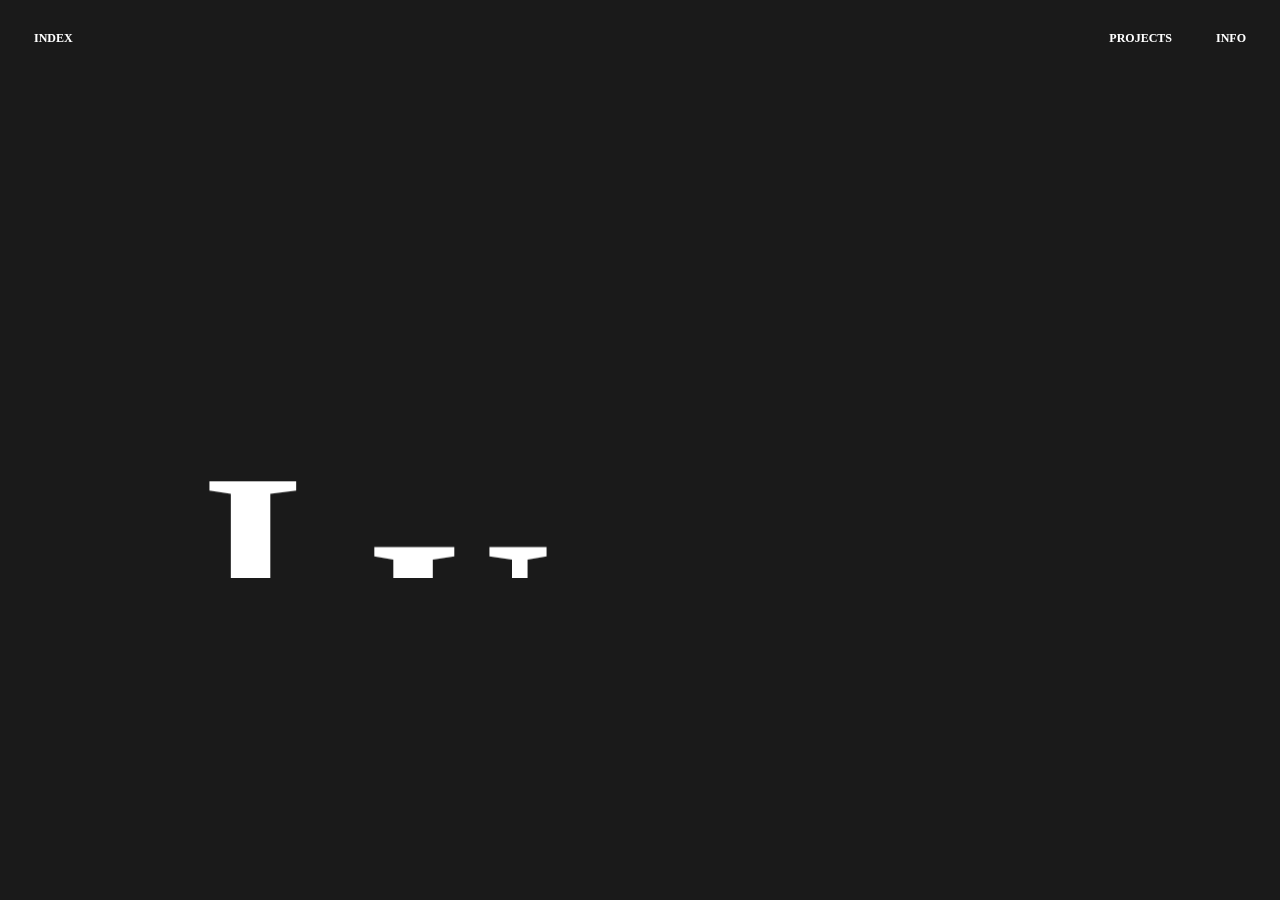
<file: index.html>
<!DOCTYPE html><html lang="en"><head><meta charSet="utf-8"/><meta name="viewport" content="width=device-width, initial-scale=1"/><link rel="stylesheet" href="/_next/static/css/c45810f44d08f109.css" data-precedence="next"/><link rel="preload" as="script" fetchPriority="low" href="/_next/static/chunks/webpack-5ea2783fe7f9bd2c.js"/><script src="/_next/static/chunks/edabcf89-3ff1fe3691b8cb63.js" async=""></script><script src="/_next/static/chunks/288-49bdf7ca2e3e1d63.js" async=""></script><script src="/_next/static/chunks/main-app-514548a72d9d7967.js" async=""></script><script src="/_next/static/chunks/app/layout-2e714f6672ad209f.js" async=""></script><script src="/_next/static/chunks/108a5669-2ee33206bbc38ba5.js" async=""></script><script src="/_next/static/chunks/100-eb7756ffb55eff02.js" async=""></script><script src="/_next/static/chunks/162-ba684f82c97103c1.js" async=""></script><script src="/_next/static/chunks/app/page-1709282a285d1cb0.js" async=""></script><title>Lueno</title><meta name="description" content="Lueno"/><link rel="icon" href="/favicon.ico" type="image/x-icon" sizes="16x16"/><script src="/_next/static/chunks/polyfills-42372ed130431b0a.js" noModule=""></script></head><body><div class="nav"><div class="logo"><div class="link"><a href="/">Index</a></div></div><div class="links"><div class="link"><a href="/projects">Projects</a></div><div class="link"><a href="/info">Info</a></div></div></div><div class="home"><h1>Lueno</h1></div><script src="/_next/static/chunks/webpack-5ea2783fe7f9bd2c.js" async=""></script><script>(self.__next_f=self.__next_f||[]).push([0])</script><script>self.__next_f.push([1,"1:\"$Sreact.fragment\"\n2:I[8577,[\"177\",\"static/chunks/app/layout-2e714f6672ad209f.js\"],\"ViewTransitions\"]\n3:I[7542,[\"177\",\"static/chunks/app/layout-2e714f6672ad209f.js\"],\"default\"]\n4:I[7664,[],\"\"]\n5:I[6383,[],\"\"]\n6:I[3518,[],\"ClientPageRoot\"]\n7:I[5581,[\"267\",\"static/chunks/108a5669-2ee33206bbc38ba5.js\",\"100\",\"static/chunks/100-eb7756ffb55eff02.js\",\"162\",\"static/chunks/162-ba684f82c97103c1.js\",\"974\",\"static/chunks/app/page-1709282a285d1cb0.js\"],\"default\"]\na:I[9416,[],\"OutletBoundary\"]\nd:I[9416,[],\"ViewportBoundary\"]\nf:I[9416,[],\"MetadataBoundary\"]\n11:I[8438,[],\"\"]\n:HL[\"/_next/static/css/c45810f44d08f109.css\",\"style\"]\n"])</script><script>self.__next_f.push([1,"0:{\"P\":null,\"b\":\"N0B2qQkdvONr1pAeZ9GYq\",\"p\":\"\",\"c\":[\"\",\"\"],\"i\":false,\"f\":[[[\"\",{\"children\":[\"__PAGE__\",{}]},\"$undefined\",\"$undefined\",true],[\"\",[\"$\",\"$1\",\"c\",{\"children\":[[[\"$\",\"link\",\"0\",{\"rel\":\"stylesheet\",\"href\":\"/_next/static/css/c45810f44d08f109.css\",\"precedence\":\"next\",\"crossOrigin\":\"$undefined\",\"nonce\":\"$undefined\"}]],[\"$\",\"$L2\",null,{\"children\":[\"$\",\"html\",null,{\"lang\":\"en\",\"children\":[\"$\",\"body\",null,{\"children\":[[\"$\",\"$L3\",null,{}],[\"$\",\"$L4\",null,{\"parallelRouterKey\":\"children\",\"error\":\"$undefined\",\"errorStyles\":\"$undefined\",\"errorScripts\":\"$undefined\",\"template\":[\"$\",\"$L5\",null,{}],\"templateStyles\":\"$undefined\",\"templateScripts\":\"$undefined\",\"notFound\":[[[\"$\",\"title\",null,{\"children\":\"404: This page could not be found.\"}],[\"$\",\"div\",null,{\"style\":{\"fontFamily\":\"system-ui,\\\"Segoe UI\\\",Roboto,Helvetica,Arial,sans-serif,\\\"Apple Color Emoji\\\",\\\"Segoe UI Emoji\\\"\",\"height\":\"100vh\",\"textAlign\":\"center\",\"display\":\"flex\",\"flexDirection\":\"column\",\"alignItems\":\"center\",\"justifyContent\":\"center\"},\"children\":[\"$\",\"div\",null,{\"children\":[[\"$\",\"style\",null,{\"dangerouslySetInnerHTML\":{\"__html\":\"body{color:#000;background:#fff;margin:0}.next-error-h1{border-right:1px solid rgba(0,0,0,.3)}@media (prefers-color-scheme:dark){body{color:#fff;background:#000}.next-error-h1{border-right:1px solid rgba(255,255,255,.3)}}\"}}],[\"$\",\"h1\",null,{\"className\":\"next-error-h1\",\"style\":{\"display\":\"inline-block\",\"margin\":\"0 20px 0 0\",\"padding\":\"0 23px 0 0\",\"fontSize\":24,\"fontWeight\":500,\"verticalAlign\":\"top\",\"lineHeight\":\"49px\"},\"children\":404}],[\"$\",\"div\",null,{\"style\":{\"display\":\"inline-block\"},\"children\":[\"$\",\"h2\",null,{\"style\":{\"fontSize\":14,\"fontWeight\":400,\"lineHeight\":\"49px\",\"margin\":0},\"children\":\"This page could not be found.\"}]}]]}]}]],\"$undefined\",[]],\"forbidden\":\"$undefined\",\"unauthorized\":\"$undefined\"}]]}]}]}]]}],{\"children\":[\"__PAGE__\",[\"$\",\"$1\",\"c\",{\"children\":[[\"$\",\"$L6\",null,{\"Component\":\"$7\",\"searchParams\":{},\"params\":{},\"promises\":[\"$@8\",\"$@9\"]}],\"$undefined\",null,[\"$\",\"$La\",null,{\"children\":[\"$Lb\",\"$Lc\",null]}]]}],{},null,false]},null,false],[\"$\",\"$1\",\"h\",{\"children\":[null,[\"$\",\"$1\",\"VGAA1IqSUhAzgRXEqFpgW\",{\"children\":[[\"$\",\"$Ld\",null,{\"children\":\"$Le\"}],null]}],[\"$\",\"$Lf\",null,{\"children\":\"$L10\"}]]}],false]],\"m\":\"$undefined\",\"G\":[\"$11\",\"$undefined\"],\"s\":false,\"S\":true}\n"])</script><script>self.__next_f.push([1,"8:{}\n9:{}\n"])</script><script>self.__next_f.push([1,"e:[[\"$\",\"meta\",\"0\",{\"charSet\":\"utf-8\"}],[\"$\",\"meta\",\"1\",{\"name\":\"viewport\",\"content\":\"width=device-width, initial-scale=1\"}]]\nb:null\n"])</script><script>self.__next_f.push([1,"c:null\n10:[[\"$\",\"title\",\"0\",{\"children\":\"Lueno\"}],[\"$\",\"meta\",\"1\",{\"name\":\"description\",\"content\":\"Lueno\"}],[\"$\",\"link\",\"2\",{\"rel\":\"icon\",\"href\":\"/favicon.ico\",\"type\":\"image/x-icon\",\"sizes\":\"16x16\"}]]\n"])</script></body></html>
</file>
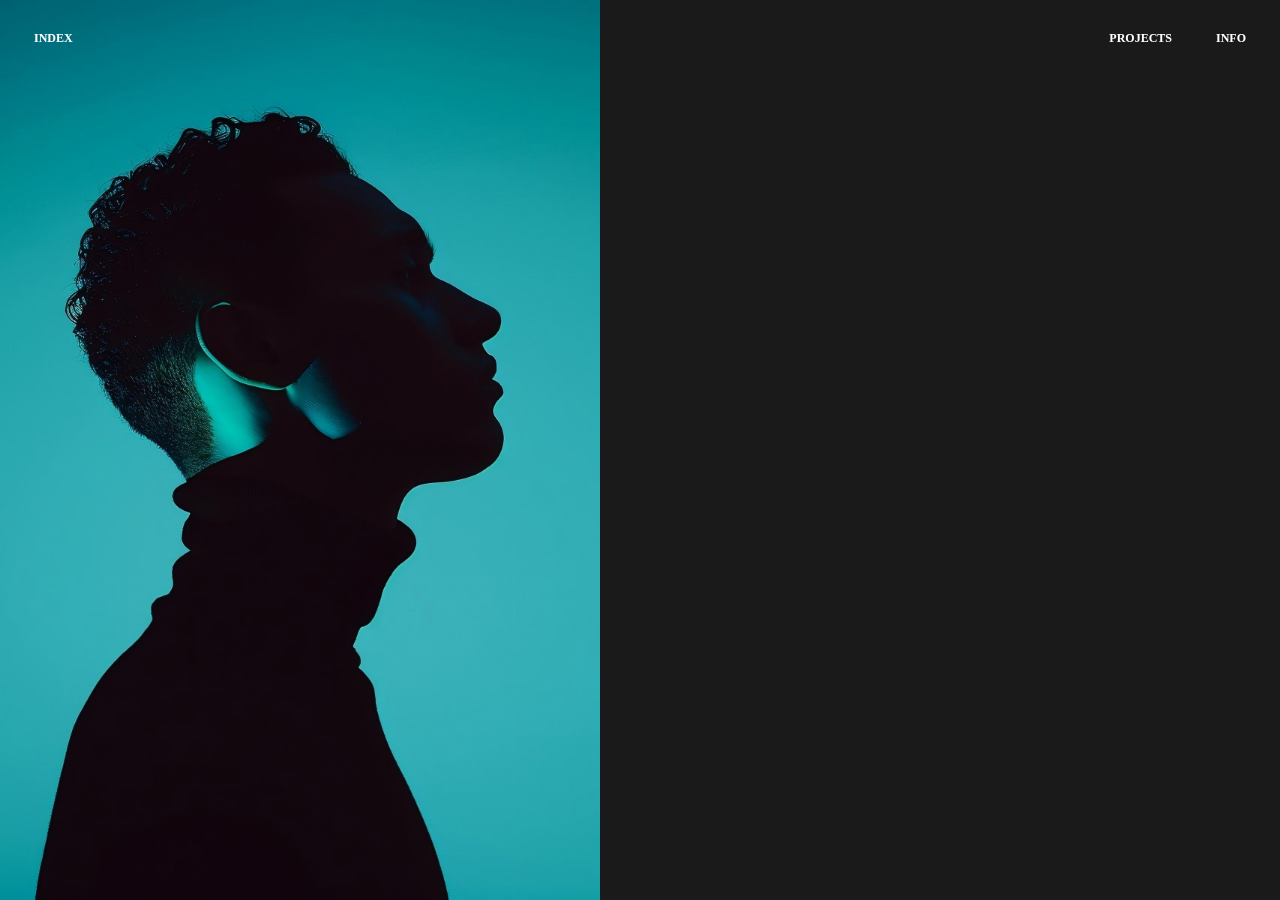
<file: info.html>
<!DOCTYPE html><html lang="en"><head><meta charSet="utf-8"/><meta name="viewport" content="width=device-width, initial-scale=1"/><link rel="preload" as="image" href="/images/portrait.jpeg"/><link rel="stylesheet" href="/_next/static/css/c45810f44d08f109.css" data-precedence="next"/><link rel="preload" as="script" fetchPriority="low" href="/_next/static/chunks/webpack-5ea2783fe7f9bd2c.js"/><script src="/_next/static/chunks/edabcf89-3ff1fe3691b8cb63.js" async=""></script><script src="/_next/static/chunks/288-49bdf7ca2e3e1d63.js" async=""></script><script src="/_next/static/chunks/main-app-514548a72d9d7967.js" async=""></script><script src="/_next/static/chunks/app/layout-2e714f6672ad209f.js" async=""></script><script src="/_next/static/chunks/108a5669-2ee33206bbc38ba5.js" async=""></script><script src="/_next/static/chunks/100-eb7756ffb55eff02.js" async=""></script><script src="/_next/static/chunks/162-ba684f82c97103c1.js" async=""></script><script src="/_next/static/chunks/app/info/page-3424eea69ebe1d3b.js" async=""></script><title>Lueno</title><meta name="description" content="Lueno"/><link rel="icon" href="/favicon.ico" type="image/x-icon" sizes="16x16"/><script src="/_next/static/chunks/polyfills-42372ed130431b0a.js" noModule=""></script></head><body><div class="nav"><div class="logo"><div class="link"><a href="/">Index</a></div></div><div class="links"><div class="link"><a href="/projects">Projects</a></div><div class="link"><a href="/info">Info</a></div></div></div><div class="info"><div class="col"><img src="/images/portrait.jpeg" alt=""/></div><div class="col"><p>Kaelon is a portrait photographer who captures striking and artistic images. His work focuses on light, shadow, and movement, creating portraits that feel both modern and timeless. With a minimal and moody style, he brings out raw emotion and unique beauty in every subject.</p></div></div><script src="/_next/static/chunks/webpack-5ea2783fe7f9bd2c.js" async=""></script><script>(self.__next_f=self.__next_f||[]).push([0])</script><script>self.__next_f.push([1,"1:\"$Sreact.fragment\"\n2:I[8577,[\"177\",\"static/chunks/app/layout-2e714f6672ad209f.js\"],\"ViewTransitions\"]\n3:I[7542,[\"177\",\"static/chunks/app/layout-2e714f6672ad209f.js\"],\"default\"]\n4:I[7664,[],\"\"]\n5:I[6383,[],\"\"]\n6:I[3518,[],\"ClientPageRoot\"]\n7:I[7954,[\"267\",\"static/chunks/108a5669-2ee33206bbc38ba5.js\",\"100\",\"static/chunks/100-eb7756ffb55eff02.js\",\"162\",\"static/chunks/162-ba684f82c97103c1.js\",\"811\",\"static/chunks/app/info/page-3424eea69ebe1d3b.js\"],\"default\"]\na:I[9416,[],\"OutletBoundary\"]\nd:I[9416,[],\"ViewportBoundary\"]\nf:I[9416,[],\"MetadataBoundary\"]\n11:I[8438,[],\"\"]\n:HL[\"/_next/static/css/c45810f44d08f109.css\",\"style\"]\n"])</script><script>self.__next_f.push([1,"0:{\"P\":null,\"b\":\"N0B2qQkdvONr1pAeZ9GYq\",\"p\":\"\",\"c\":[\"\",\"info\"],\"i\":false,\"f\":[[[\"\",{\"children\":[\"info\",{\"children\":[\"__PAGE__\",{}]}]},\"$undefined\",\"$undefined\",true],[\"\",[\"$\",\"$1\",\"c\",{\"children\":[[[\"$\",\"link\",\"0\",{\"rel\":\"stylesheet\",\"href\":\"/_next/static/css/c45810f44d08f109.css\",\"precedence\":\"next\",\"crossOrigin\":\"$undefined\",\"nonce\":\"$undefined\"}]],[\"$\",\"$L2\",null,{\"children\":[\"$\",\"html\",null,{\"lang\":\"en\",\"children\":[\"$\",\"body\",null,{\"children\":[[\"$\",\"$L3\",null,{}],[\"$\",\"$L4\",null,{\"parallelRouterKey\":\"children\",\"error\":\"$undefined\",\"errorStyles\":\"$undefined\",\"errorScripts\":\"$undefined\",\"template\":[\"$\",\"$L5\",null,{}],\"templateStyles\":\"$undefined\",\"templateScripts\":\"$undefined\",\"notFound\":[[[\"$\",\"title\",null,{\"children\":\"404: This page could not be found.\"}],[\"$\",\"div\",null,{\"style\":{\"fontFamily\":\"system-ui,\\\"Segoe UI\\\",Roboto,Helvetica,Arial,sans-serif,\\\"Apple Color Emoji\\\",\\\"Segoe UI Emoji\\\"\",\"height\":\"100vh\",\"textAlign\":\"center\",\"display\":\"flex\",\"flexDirection\":\"column\",\"alignItems\":\"center\",\"justifyContent\":\"center\"},\"children\":[\"$\",\"div\",null,{\"children\":[[\"$\",\"style\",null,{\"dangerouslySetInnerHTML\":{\"__html\":\"body{color:#000;background:#fff;margin:0}.next-error-h1{border-right:1px solid rgba(0,0,0,.3)}@media (prefers-color-scheme:dark){body{color:#fff;background:#000}.next-error-h1{border-right:1px solid rgba(255,255,255,.3)}}\"}}],[\"$\",\"h1\",null,{\"className\":\"next-error-h1\",\"style\":{\"display\":\"inline-block\",\"margin\":\"0 20px 0 0\",\"padding\":\"0 23px 0 0\",\"fontSize\":24,\"fontWeight\":500,\"verticalAlign\":\"top\",\"lineHeight\":\"49px\"},\"children\":404}],[\"$\",\"div\",null,{\"style\":{\"display\":\"inline-block\"},\"children\":[\"$\",\"h2\",null,{\"style\":{\"fontSize\":14,\"fontWeight\":400,\"lineHeight\":\"49px\",\"margin\":0},\"children\":\"This page could not be found.\"}]}]]}]}]],\"$undefined\",[]],\"forbidden\":\"$undefined\",\"unauthorized\":\"$undefined\"}]]}]}]}]]}],{\"children\":[\"info\",[\"$\",\"$1\",\"c\",{\"children\":[null,[\"$\",\"$L4\",null,{\"parallelRouterKey\":\"children\",\"error\":\"$undefined\",\"errorStyles\":\"$undefined\",\"errorScripts\":\"$undefined\",\"template\":[\"$\",\"$L5\",null,{}],\"templateStyles\":\"$undefined\",\"templateScripts\":\"$undefined\",\"notFound\":\"$undefined\",\"forbidden\":\"$undefined\",\"unauthorized\":\"$undefined\"}]]}],{\"children\":[\"__PAGE__\",[\"$\",\"$1\",\"c\",{\"children\":[[\"$\",\"$L6\",null,{\"Component\":\"$7\",\"searchParams\":{},\"params\":{},\"promises\":[\"$@8\",\"$@9\"]}],\"$undefined\",null,[\"$\",\"$La\",null,{\"children\":[\"$Lb\",\"$Lc\",null]}]]}],{},null,false]},null,false]},null,false],[\"$\",\"$1\",\"h\",{\"children\":[null,[\"$\",\"$1\",\"BY6IL4AZxxacvyPG5CcRi\",{\"children\":[[\"$\",\"$Ld\",null,{\"children\":\"$Le\"}],null]}],[\"$\",\"$Lf\",null,{\"children\":\"$L10\"}]]}],false]],\"m\":\"$undefined\",\"G\":[\"$11\",\"$undefined\"],\"s\":false,\"S\":true}\n"])</script><script>self.__next_f.push([1,"8:{}\n9:{}\n"])</script><script>self.__next_f.push([1,"e:[[\"$\",\"meta\",\"0\",{\"charSet\":\"utf-8\"}],[\"$\",\"meta\",\"1\",{\"name\":\"viewport\",\"content\":\"width=device-width, initial-scale=1\"}]]\nb:null\n"])</script><script>self.__next_f.push([1,"c:null\n10:[[\"$\",\"title\",\"0\",{\"children\":\"Lueno\"}],[\"$\",\"meta\",\"1\",{\"name\":\"description\",\"content\":\"Lueno\"}],[\"$\",\"link\",\"2\",{\"rel\":\"icon\",\"href\":\"/favicon.ico\",\"type\":\"image/x-icon\",\"sizes\":\"16x16\"}]]\n"])</script></body></html>
</file>
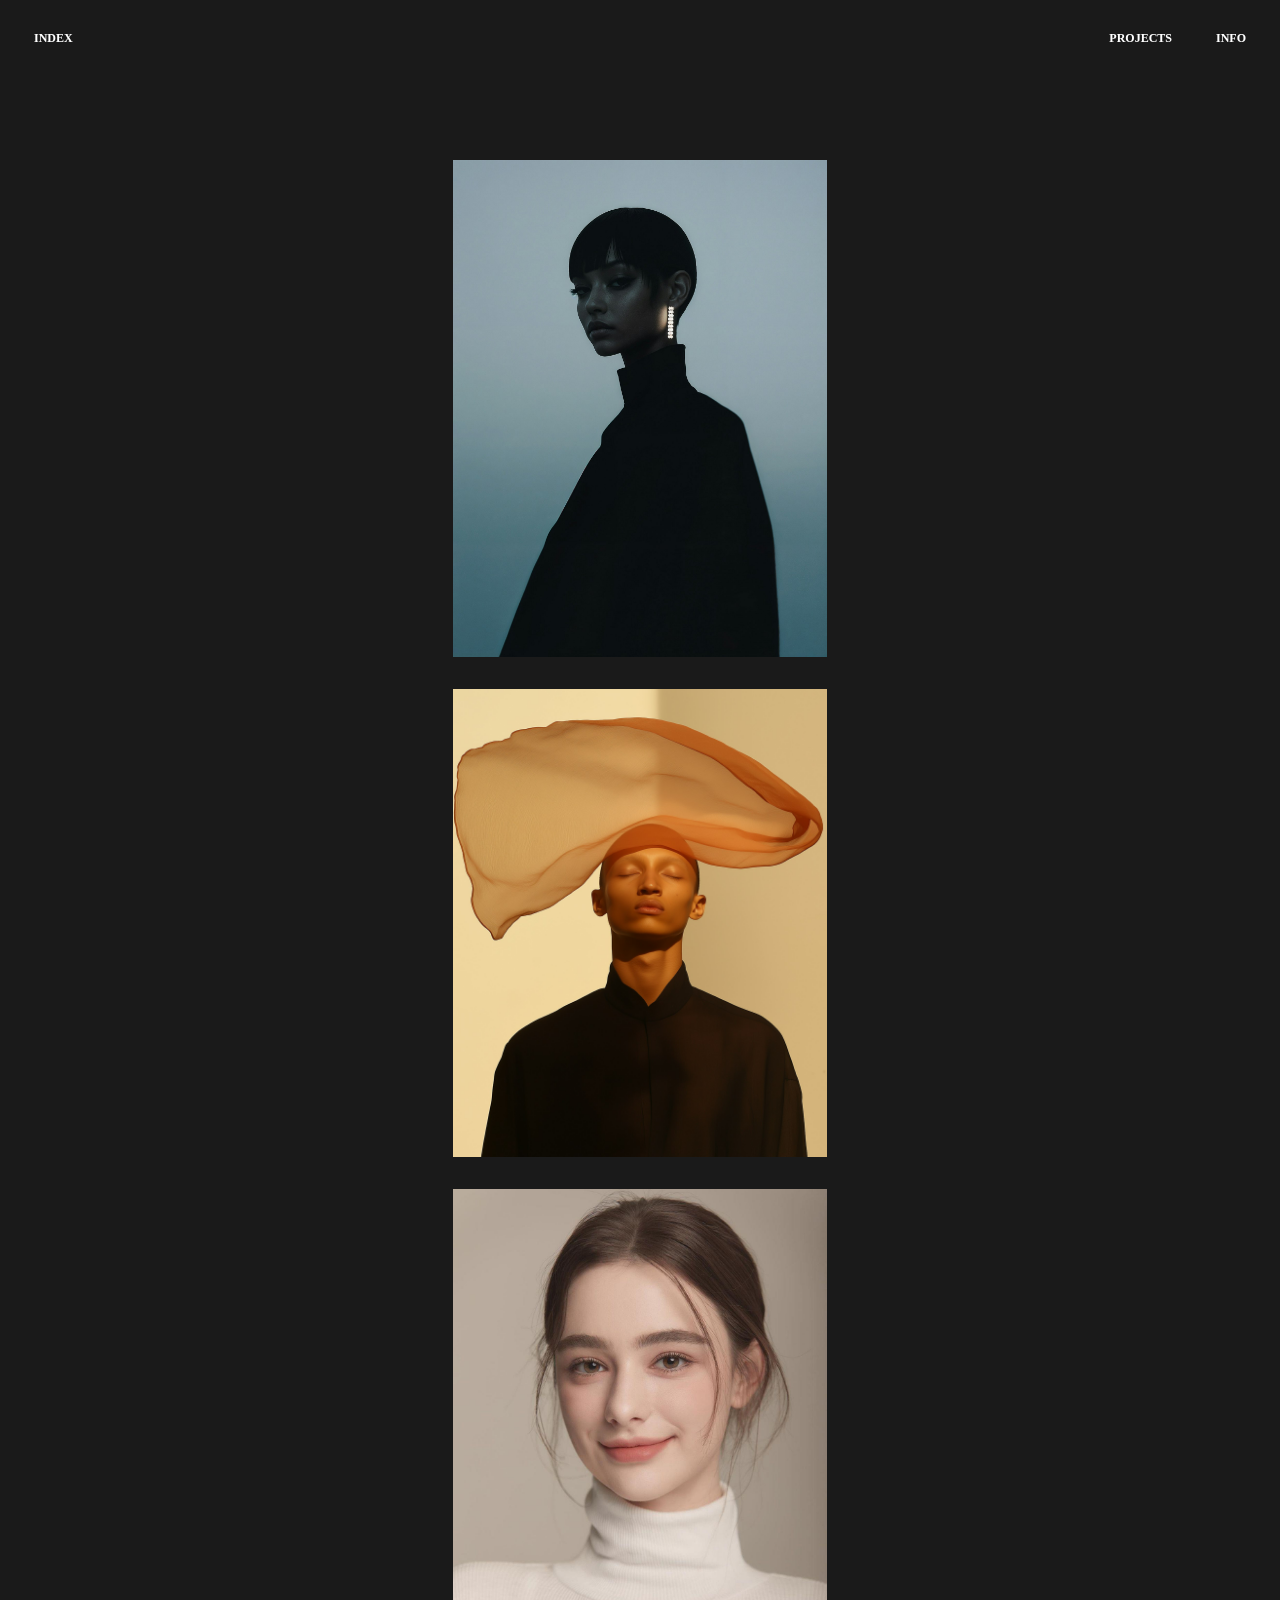
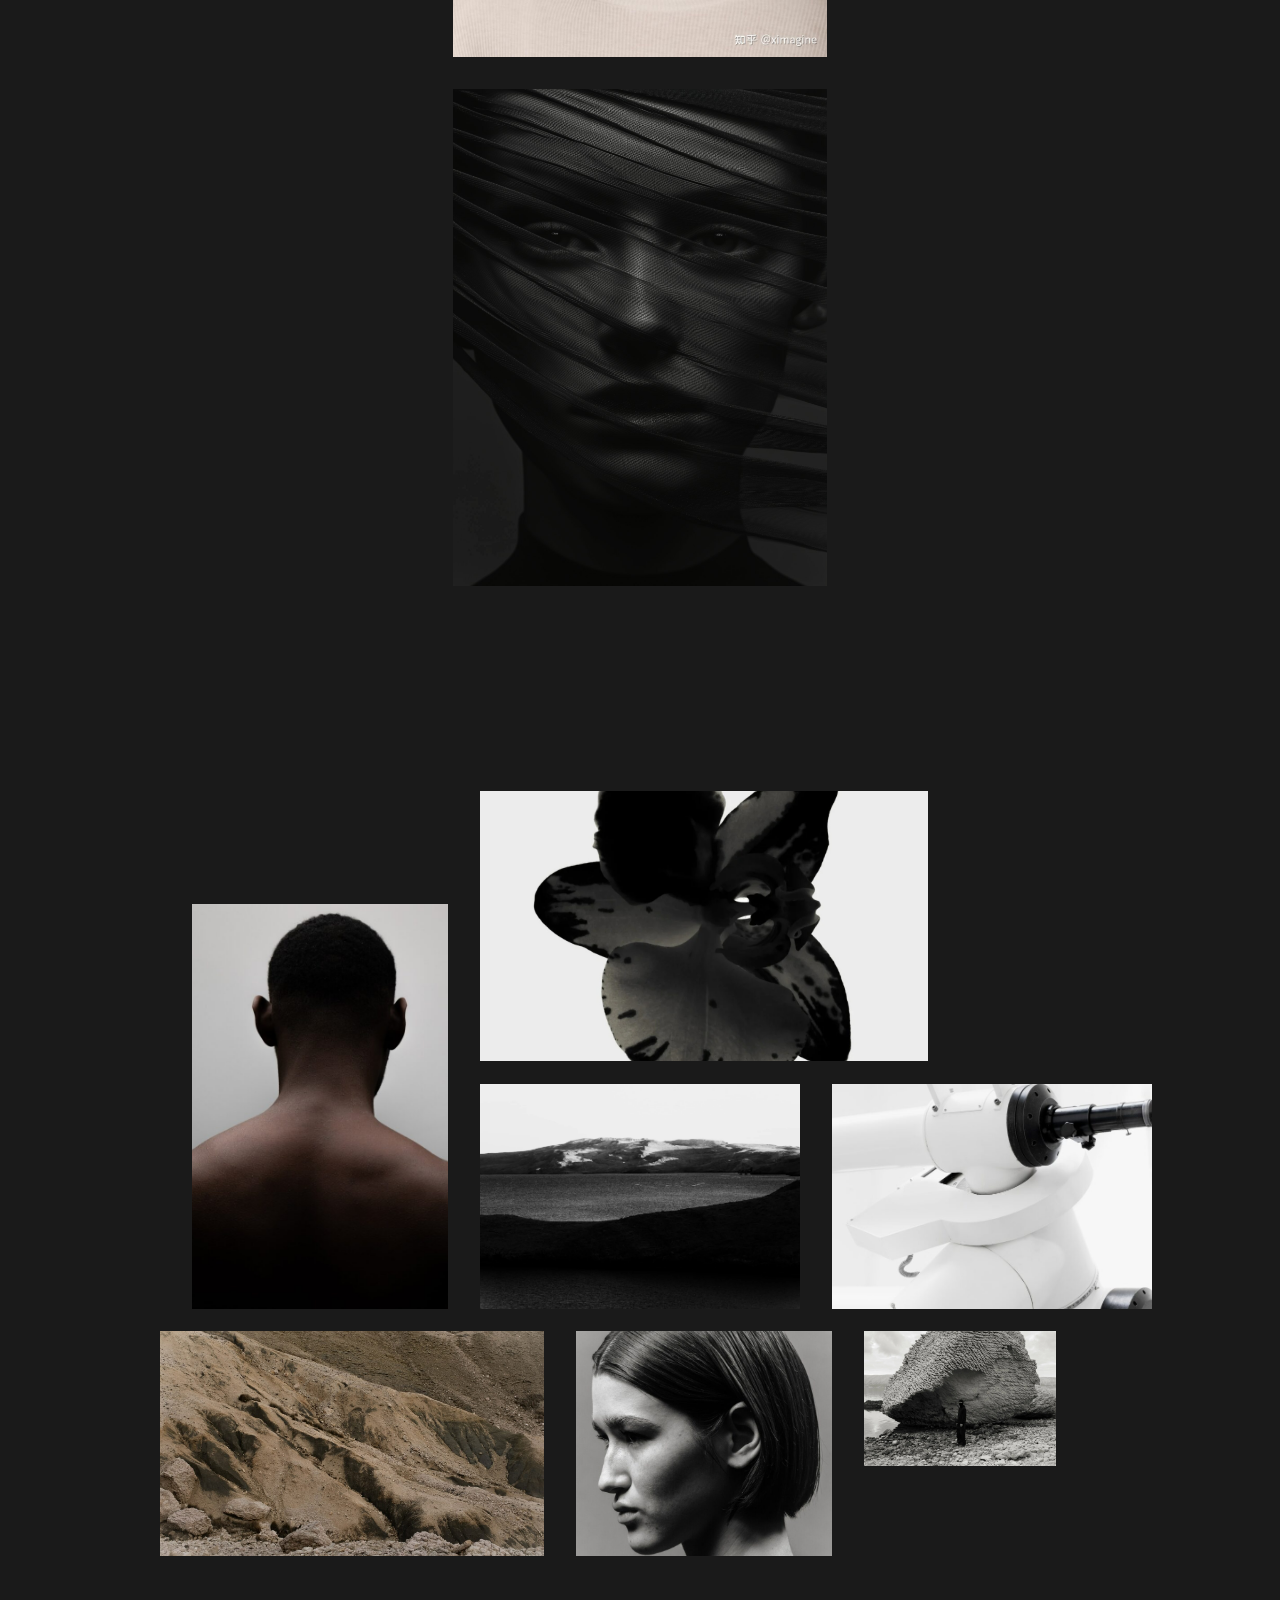
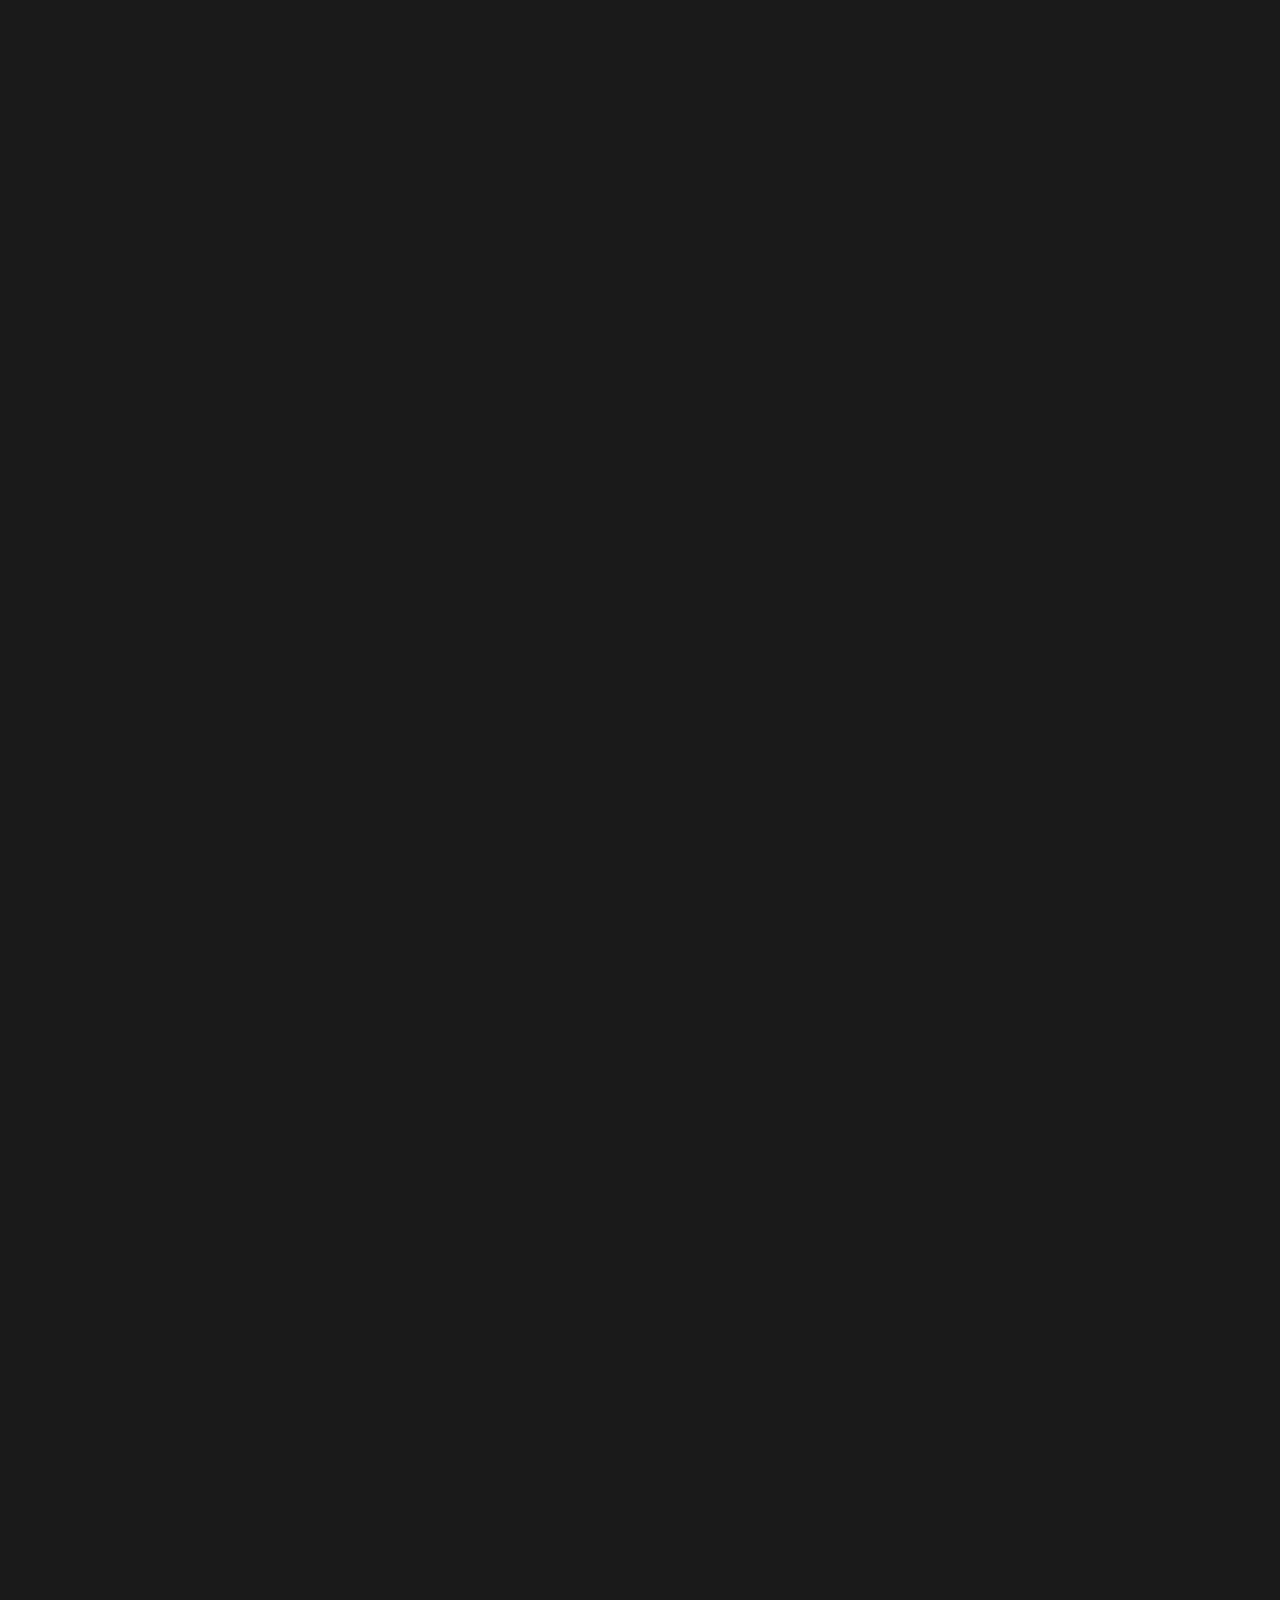
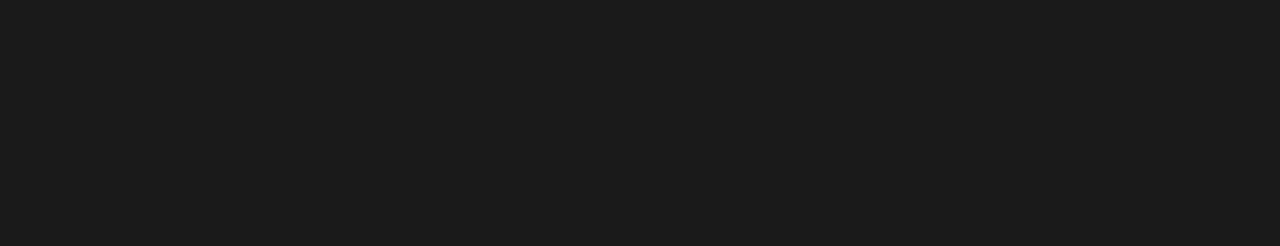
<file: projects.html>
<!DOCTYPE html><html lang="en"><head><meta charSet="utf-8"/><meta name="viewport" content="width=device-width, initial-scale=1"/><link rel="preload" as="image" href="/images/img1.jpeg"/><link rel="preload" as="image" href="/images/img2.jpeg"/><link rel="preload" as="image" href="/images/img3.jpeg"/><link rel="preload" as="image" href="/images/img4.jpeg"/><link rel="preload" as="image" href="/images/1.jpg"/><link rel="preload" as="image" href="/images/2.jpg"/><link rel="preload" as="image" href="/images/3.jpg"/><link rel="preload" as="image" href="/images/4.jpg"/><link rel="preload" as="image" href="/images/5.jpg"/><link rel="preload" as="image" href="/images/6.jpg"/><link rel="stylesheet" href="/_next/static/css/c45810f44d08f109.css" data-precedence="next"/><link rel="stylesheet" href="/_next/static/css/8da2d326303b9d79.css" data-precedence="next"/><link rel="preload" as="script" fetchPriority="low" href="/_next/static/chunks/webpack-5ea2783fe7f9bd2c.js"/><script src="/_next/static/chunks/edabcf89-3ff1fe3691b8cb63.js" async=""></script><script src="/_next/static/chunks/288-49bdf7ca2e3e1d63.js" async=""></script><script src="/_next/static/chunks/main-app-514548a72d9d7967.js" async=""></script><script src="/_next/static/chunks/app/layout-2e714f6672ad209f.js" async=""></script><script src="/_next/static/chunks/100-eb7756ffb55eff02.js" async=""></script><script src="/_next/static/chunks/880-ae44766044306915.js" async=""></script><script src="/_next/static/chunks/app/projects/page-6969facd9ac7ea0b.js" async=""></script><link rel="preload" as="image" href="/images/7.jpg"/><title>Lueno</title><meta name="description" content="Lueno"/><link rel="icon" href="/favicon.ico" type="image/x-icon" sizes="16x16"/><script src="/_next/static/chunks/polyfills-42372ed130431b0a.js" noModule=""></script></head><body><div class="nav"><div class="logo"><div class="link"><a href="/">Index</a></div></div><div class="links"><div class="link"><a href="/projects">Projects</a></div><div class="link"><a href="/info">Info</a></div></div></div><div class="projects"><div class="images"><img src="/images/img1.jpeg" alt=""/><img src="/images/img2.jpeg" alt=""/><img src="/images/img3.jpeg" alt=""/><img src="/images/img4.jpeg" alt=""/></div></div><div class="styles_container__TZNxG"><div class="styles_sticky__ow7wq"><div class="styles_el__IVsKY" style="transform:none"><div class="styles_imageContainer__kq8Qf"><img src="/images/1.jpg" alt="image"/></div></div><div class="styles_el__IVsKY" style="transform:none"><div class="styles_imageContainer__kq8Qf"><img src="/images/2.jpg" alt="image"/></div></div><div class="styles_el__IVsKY" style="transform:none"><div class="styles_imageContainer__kq8Qf"><img src="/images/3.jpg" alt="image"/></div></div><div class="styles_el__IVsKY" style="transform:none"><div class="styles_imageContainer__kq8Qf"><img src="/images/4.jpg" alt="image"/></div></div><div class="styles_el__IVsKY" style="transform:none"><div class="styles_imageContainer__kq8Qf"><img src="/images/5.jpg" alt="image"/></div></div><div class="styles_el__IVsKY" style="transform:none"><div class="styles_imageContainer__kq8Qf"><img src="/images/6.jpg" alt="image"/></div></div><div class="styles_el__IVsKY" style="transform:none"><div class="styles_imageContainer__kq8Qf"><img src="/images/7.jpg" alt="image"/></div></div></div></div><script src="/_next/static/chunks/webpack-5ea2783fe7f9bd2c.js" async=""></script><script>(self.__next_f=self.__next_f||[]).push([0])</script><script>self.__next_f.push([1,"1:\"$Sreact.fragment\"\n2:I[8577,[\"177\",\"static/chunks/app/layout-2e714f6672ad209f.js\"],\"ViewTransitions\"]\n3:I[7542,[\"177\",\"static/chunks/app/layout-2e714f6672ad209f.js\"],\"default\"]\n4:I[7664,[],\"\"]\n5:I[6383,[],\"\"]\n6:I[3518,[],\"ClientPageRoot\"]\n7:I[2901,[\"100\",\"static/chunks/100-eb7756ffb55eff02.js\",\"880\",\"static/chunks/880-ae44766044306915.js\",\"893\",\"static/chunks/app/projects/page-6969facd9ac7ea0b.js\"],\"default\"]\na:I[9416,[],\"OutletBoundary\"]\nd:I[9416,[],\"ViewportBoundary\"]\nf:I[9416,[],\"MetadataBoundary\"]\n11:I[8438,[],\"\"]\n:HL[\"/_next/static/css/c45810f44d08f109.css\",\"style\"]\n:HL[\"/_next/static/css/8da2d326303b9d79.css\",\"style\"]\n"])</script><script>self.__next_f.push([1,"0:{\"P\":null,\"b\":\"N0B2qQkdvONr1pAeZ9GYq\",\"p\":\"\",\"c\":[\"\",\"projects\"],\"i\":false,\"f\":[[[\"\",{\"children\":[\"projects\",{\"children\":[\"__PAGE__\",{}]}]},\"$undefined\",\"$undefined\",true],[\"\",[\"$\",\"$1\",\"c\",{\"children\":[[[\"$\",\"link\",\"0\",{\"rel\":\"stylesheet\",\"href\":\"/_next/static/css/c45810f44d08f109.css\",\"precedence\":\"next\",\"crossOrigin\":\"$undefined\",\"nonce\":\"$undefined\"}]],[\"$\",\"$L2\",null,{\"children\":[\"$\",\"html\",null,{\"lang\":\"en\",\"children\":[\"$\",\"body\",null,{\"children\":[[\"$\",\"$L3\",null,{}],[\"$\",\"$L4\",null,{\"parallelRouterKey\":\"children\",\"error\":\"$undefined\",\"errorStyles\":\"$undefined\",\"errorScripts\":\"$undefined\",\"template\":[\"$\",\"$L5\",null,{}],\"templateStyles\":\"$undefined\",\"templateScripts\":\"$undefined\",\"notFound\":[[[\"$\",\"title\",null,{\"children\":\"404: This page could not be found.\"}],[\"$\",\"div\",null,{\"style\":{\"fontFamily\":\"system-ui,\\\"Segoe UI\\\",Roboto,Helvetica,Arial,sans-serif,\\\"Apple Color Emoji\\\",\\\"Segoe UI Emoji\\\"\",\"height\":\"100vh\",\"textAlign\":\"center\",\"display\":\"flex\",\"flexDirection\":\"column\",\"alignItems\":\"center\",\"justifyContent\":\"center\"},\"children\":[\"$\",\"div\",null,{\"children\":[[\"$\",\"style\",null,{\"dangerouslySetInnerHTML\":{\"__html\":\"body{color:#000;background:#fff;margin:0}.next-error-h1{border-right:1px solid rgba(0,0,0,.3)}@media (prefers-color-scheme:dark){body{color:#fff;background:#000}.next-error-h1{border-right:1px solid rgba(255,255,255,.3)}}\"}}],[\"$\",\"h1\",null,{\"className\":\"next-error-h1\",\"style\":{\"display\":\"inline-block\",\"margin\":\"0 20px 0 0\",\"padding\":\"0 23px 0 0\",\"fontSize\":24,\"fontWeight\":500,\"verticalAlign\":\"top\",\"lineHeight\":\"49px\"},\"children\":404}],[\"$\",\"div\",null,{\"style\":{\"display\":\"inline-block\"},\"children\":[\"$\",\"h2\",null,{\"style\":{\"fontSize\":14,\"fontWeight\":400,\"lineHeight\":\"49px\",\"margin\":0},\"children\":\"This page could not be found.\"}]}]]}]}]],\"$undefined\",[]],\"forbidden\":\"$undefined\",\"unauthorized\":\"$undefined\"}]]}]}]}]]}],{\"children\":[\"projects\",[\"$\",\"$1\",\"c\",{\"children\":[null,[\"$\",\"$L4\",null,{\"parallelRouterKey\":\"children\",\"error\":\"$undefined\",\"errorStyles\":\"$undefined\",\"errorScripts\":\"$undefined\",\"template\":[\"$\",\"$L5\",null,{}],\"templateStyles\":\"$undefined\",\"templateScripts\":\"$undefined\",\"notFound\":\"$undefined\",\"forbidden\":\"$undefined\",\"unauthorized\":\"$undefined\"}]]}],{\"children\":[\"__PAGE__\",[\"$\",\"$1\",\"c\",{\"children\":[[\"$\",\"$L6\",null,{\"Component\":\"$7\",\"searchParams\":{},\"params\":{},\"promises\":[\"$@8\",\"$@9\"]}],\"$undefined\",[[\"$\",\"link\",\"0\",{\"rel\":\"stylesheet\",\"href\":\"/_next/static/css/8da2d326303b9d79.css\",\"precedence\":\"next\",\"crossOrigin\":\"$undefined\",\"nonce\":\"$undefined\"}]],[\"$\",\"$La\",null,{\"children\":[\"$Lb\",\"$Lc\",null]}]]}],{},null,false]},null,false]},null,false],[\"$\",\"$1\",\"h\",{\"children\":[null,[\"$\",\"$1\",\"D_UUPIa9Nhk3Rnc2BFMgO\",{\"children\":[[\"$\",\"$Ld\",null,{\"children\":\"$Le\"}],null]}],[\"$\",\"$Lf\",null,{\"children\":\"$L10\"}]]}],false]],\"m\":\"$undefined\",\"G\":[\"$11\",\"$undefined\"],\"s\":false,\"S\":true}\n"])</script><script>self.__next_f.push([1,"8:{}\n9:{}\n"])</script><script>self.__next_f.push([1,"e:[[\"$\",\"meta\",\"0\",{\"charSet\":\"utf-8\"}],[\"$\",\"meta\",\"1\",{\"name\":\"viewport\",\"content\":\"width=device-width, initial-scale=1\"}]]\nb:null\n"])</script><script>self.__next_f.push([1,"c:null\n10:[[\"$\",\"title\",\"0\",{\"children\":\"Lueno\"}],[\"$\",\"meta\",\"1\",{\"name\":\"description\",\"content\":\"Lueno\"}],[\"$\",\"link\",\"2\",{\"rel\":\"icon\",\"href\":\"/favicon.ico\",\"type\":\"image/x-icon\",\"sizes\":\"16x16\"}]]\n"])</script></body></html>
</file>
<file: _next/static/css/c45810f44d08f109.css>
:root{--bg:#1a1a1a;--copy:#fff}*{margin:0;padding:0;box-sizing:border-box}body{font-family:Neue Haas Grotesk Display Pro;background-color:var(--bg);color:var(--copy)}img{width:100%;height:100%;object-fit:cover}.nav{position:fixed;top:0;left:0;width:100vw;padding:1.75em;justify-content:space-between;align-items:center}.links,.nav{display:flex}.links{gap:2em}a{text-decoration:none;text-transform:uppercase;color:var(--copy);font-family:Akkurat Mono;font-size:12px;font-weight:600;padding:.5em}.home{width:100vw;height:100vh;background-color:var(--bg);display:flex;justify-content:center;align-items:center;text-align:center}.home h1{width:100%;max-height:100svh;position:absolute;overflow-y:hidden;top:50%;left:50%;transform:translate(-50%,-50%);text-transform:uppercase;color:var(--copy);font-size:20vw;font-weight:bolder;letter-spacing:-.5rem;line-height:1;-webkit-clip-path:polygon(0 0,100% 0,100% 100%,0 100%);clip-path:polygon(0 0,100% 0,100% 100%,0 100%)}.home h1 .char{position:relative;will-change:transform}.projects{height:100%;min-height:100svh;background-color:var(--bg);padding:10em 1em}.images{width:30%;margin:0 auto;display:flex;flex-direction:column;gap:2em}.info{height:100vh;min-height:100svh;background-color:var(--bg)}@media (min-width:768px){.info{display:flex;overflow:hidden}}.col{flex:1 1;font-size:0}.col:nth-child(2){padding:40px;display:flex;justify-content:center;align-items:center}.col p{font-weight:500;font-size:2rem;color:var(--copy)}.col p .line{-webkit-clip-path:polygon(0 0,100% 0,100% 100%,0 100%);clip-path:polygon(0 0,100% 0,100% 100%,0 100%)}.col p .line span{position:relative;will-change:transform}::view-transition-new(root),::view-transition-old(root){animation:none!important;-webkit-animation:none!important}::view-transition-group(root){z-index:auto!important}::view-transition-image-pair(root){isolation:isolate;will-change:transform,opacity,clip-path;z-index:1}::view-transition-new(root){z-index:10000;animation:none!important;-webkit-animation:none!important}::view-transition-old(root){z-index:1;animation:none!important;-webkit-animation:none!important}
</file>
<file: _next/static/css/8da2d326303b9d79.css>
.styles_container__TZNxG{height:300vh;position:relative}.styles_container__TZNxG .styles_sticky__ow7wq{position:-webkit-sticky;position:sticky;overflow:hidden;top:0;height:100vh}.styles_container__TZNxG .styles_sticky__ow7wq .styles_el__IVsKY{width:100%;height:100%;top:0;position:absolute;display:flex;align-items:center;justify-content:center}.styles_container__TZNxG .styles_sticky__ow7wq .styles_el__IVsKY .styles_imageContainer__kq8Qf{position:relative;width:25vw;height:25vh}.styles_container__TZNxG .styles_sticky__ow7wq .styles_el__IVsKY .styles_imageContainer__kq8Qf img{object-fit:cover}.styles_container__TZNxG .styles_sticky__ow7wq .styles_el__IVsKY:nth-of-type(2) .styles_imageContainer__kq8Qf{top:-30vh;left:5vw;width:35vw;height:30vh}.styles_container__TZNxG .styles_sticky__ow7wq .styles_el__IVsKY:nth-of-type(3) .styles_imageContainer__kq8Qf{top:-10vh;left:-25vw;width:20vw;height:45vh}.styles_container__TZNxG .styles_sticky__ow7wq .styles_el__IVsKY:nth-of-type(4) .styles_imageContainer__kq8Qf{left:27.5vw;width:25vw;height:25vh}.styles_container__TZNxG .styles_sticky__ow7wq .styles_el__IVsKY:nth-of-type(5) .styles_imageContainer__kq8Qf{top:27.5vh;left:5vw;width:20vw;height:25vh}.styles_container__TZNxG .styles_sticky__ow7wq .styles_el__IVsKY:nth-of-type(6) .styles_imageContainer__kq8Qf{top:27.5vh;left:-22.5vw;width:30vw;height:25vh}.styles_container__TZNxG .styles_sticky__ow7wq .styles_el__IVsKY:nth-of-type(7) .styles_imageContainer__kq8Qf{top:22.5vh;left:25vw;width:15vw;height:15vh}
</file>
